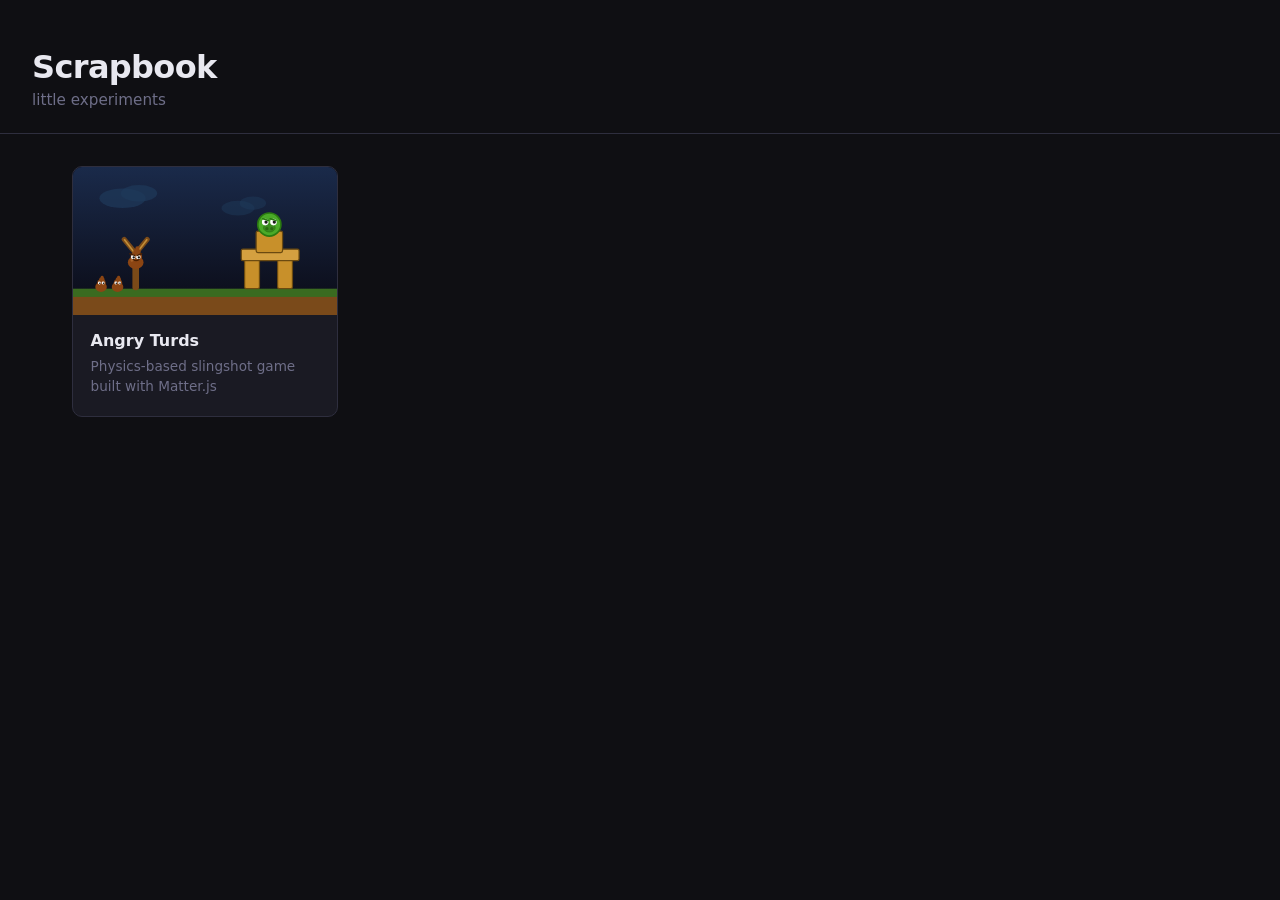
<file: index.html>
<!DOCTYPE html>
<html lang="en">
<head>
  <meta charset="UTF-8">
  <meta name="viewport" content="width=device-width, initial-scale=1.0">
  <title>Scrapbook</title>
  <link rel="stylesheet" href="style.css">
</head>
<body>
  <header>
    <h1>Scrapbook</h1>
    <p class="tagline">little experiments</p>
  </header>
  <main class="card-grid">
    <a class="card" href="experiments/angry-turds/">
      <img class="card-thumb" src="thumbnails/angry-birds.svg" alt="Angry Turds preview">
      <div class="card-body">
        <h2 class="card-title">Angry Turds</h2>
        <p class="card-desc">Physics-based slingshot game built with Matter.js</p>
      </div>
    </a>
  </main>
</body>
</html>
</file>
<file: style.css>
*, *::before, *::after {
  box-sizing: border-box;
  margin: 0;
  padding: 0;
}

:root {
  --bg: #0f0f13;
  --surface: #1a1a23;
  --surface-hover: #23232f;
  --border: #2e2e3e;
  --text-primary: #e8e8f0;
  --text-muted: #6e6e88;
  --accent: #e8a020;
  --radius: 10px;
}

body {
  background: var(--bg);
  color: var(--text-primary);
  font-family: system-ui, -apple-system, sans-serif;
  min-height: 100vh;
}

header {
  padding: 3rem 2rem 1.5rem;
  border-bottom: 1px solid var(--border);
}

header h1 {
  font-size: 2rem;
  font-weight: 700;
  letter-spacing: -0.02em;
}

.tagline {
  color: var(--text-muted);
  margin-top: 0.3rem;
  font-size: 0.95rem;
}

.card-grid {
  display: grid;
  grid-template-columns: repeat(auto-fill, minmax(260px, 1fr));
  gap: 1.5rem;
  padding: 2rem;
  max-width: 1200px;
  margin: 0 auto;
}

.card {
  background: var(--surface);
  border: 1px solid var(--border);
  border-radius: var(--radius);
  overflow: hidden;
  text-decoration: none;
  color: inherit;
  display: flex;
  flex-direction: column;
  transition: transform 0.15s ease, border-color 0.15s ease, box-shadow 0.15s ease;
}

.card:hover {
  transform: translateY(-3px);
  border-color: var(--accent);
  box-shadow: 0 8px 24px rgba(0, 0, 0, 0.4);
}

.card-thumb {
  width: 100%;
  aspect-ratio: 16 / 9;
  object-fit: cover;
  background: #111118;
  display: block;
}

.card-body {
  padding: 1rem 1.1rem 1.2rem;
  display: flex;
  flex-direction: column;
  gap: 0.35rem;
}

.card-title {
  font-size: 1rem;
  font-weight: 600;
  color: var(--text-primary);
}

.card-desc {
  font-size: 0.85rem;
  color: var(--text-muted);
  line-height: 1.5;
}
</file>
